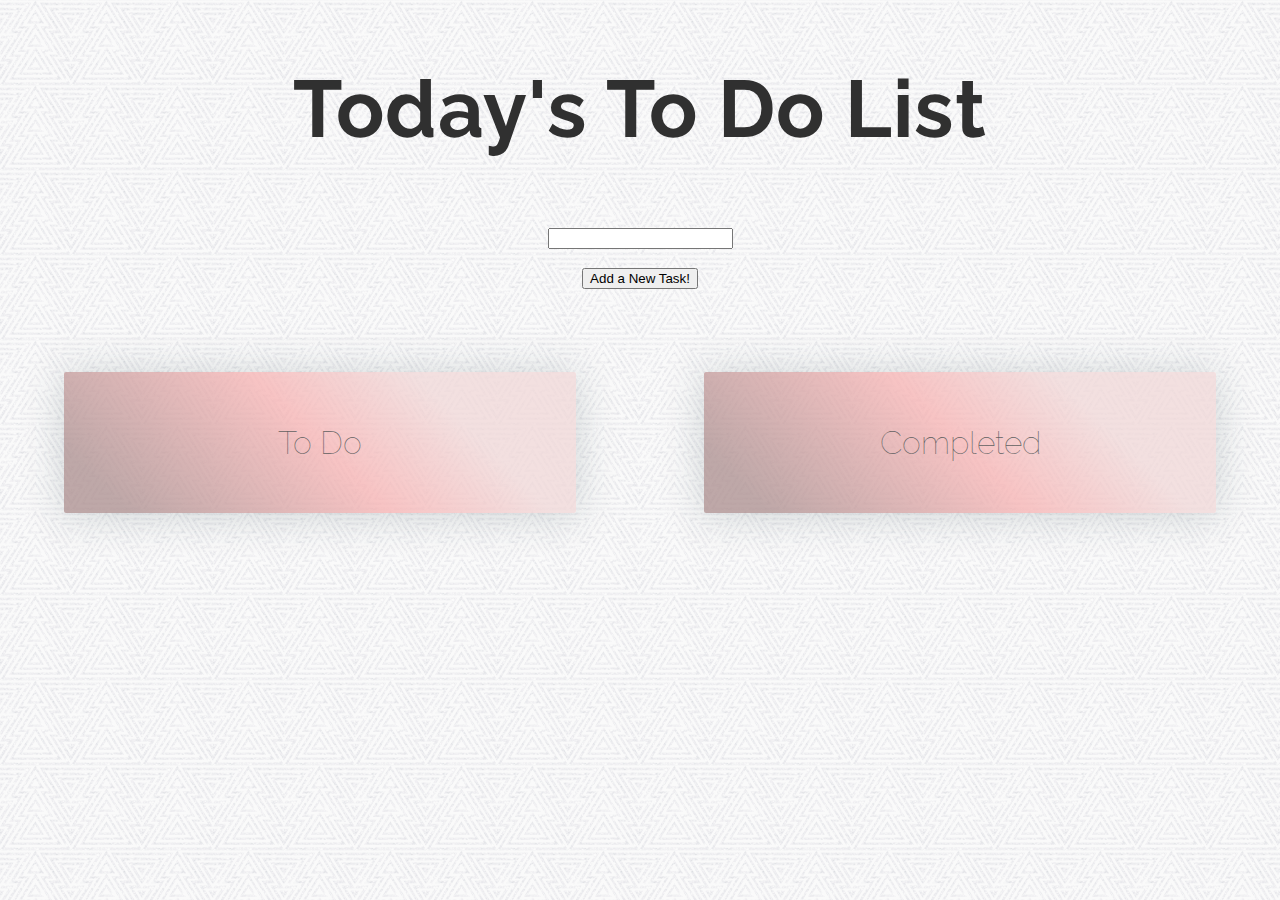
<file: index.html>
<!DOCTYPE html>
<html lang="en">

<head>
    <meta charset="UTF-8">

    <title>MyFirstApp</title>
    <script src="https://ajax.googleapis.com/ajax/libs/jquery/3.2.0/jquery.min.js"></script>
    <link href='https://fonts.googleapis.com/css?family=Playfair+Display:900|Raleway:300' rel='stylesheet' type='text/css'>
    <link rel="stylesheet" type="text/css" href="css/style.css">
    <script type="text/javascript" src="js/p5.js"></script>
</head>

<body>
    <div class="flex-container">
        <h1> Today's To Do List</h1>
        <br>
        <form>
            <input id="newTask" autocomplete='off' type="text" name="task">
        </form>
        <br>
        <button>Add a New Task!</button>
        <br>
    </div>
    <div class="container">
        <div class="listBox" id="toDo">
            <h2>To Do</h2>
            <ul id="toDolist"></ul>

        </div>

        <div class="listBox" id="finished">
            <h2>Completed</h2>
            <ul id="finishedList">
            </ul>
        </div>
    </div>
    <div class="p5Container">
        <canvas src="js/sketch.html"></canvas>
        <!-- <iframe class="p5Container" src="js/sketch.html" scrolling="no" ></iframe> -->
    </div>
</body>
<script type="text/javascript" src="js/script.js"></script>

</html>
</file>
<file: css/style.css>
@import url('https://fonts.googleapis.com/css?family=Architects+Daughter');
.flex-container {
    display: flex;
    align-items: center;
    justify-content: center;
    flex-direction: column;
    flex: 2;
}
body {
 background-image: url("../img/new_year_background.png");
 background-repeat: repeat;
 width: 100%;
 font-family: 'Raleway', sans-serif;
 color: #303030;
 margin-right: 0px;
 margin-left: 0px;
}

.listBox {
    min-width: 40%;
    min-height: 20%;
    background: linear-gradient(45deg, #AB8D8D 10%,#F7B2B2 50%,#F1D8D8 75%);
    border-radius: .125em;
    box-shadow: 0px 2px 40px rgba(34,62,66,.25);
    -webkit-transition: box-shadow 1s ease;
    transition: box-shadow 1s ease;
    padding: 2%;
    margin: 5%;
    opacity: .75;
    box-sizing: border-box;
    float: left;
}

li {
  list-style: none;
  font-family: 'Architects Daughter', cursive;
  font-size: 2em;
  color: #303030;
}
.done {
  text-decoration: line-through;
  color: #f5f5dc;
  text-shadow: 1px 1px 1px #0c0c0c;
}

h1 {
  font-size: 5em;
  letter-spacing: 1px;
  color: #303030;
}

h2 {
  text-align: center;
  font-weight: lighter;
  font-size: 2em;
}
.container {
  width: 100%;
}
@media (max-width:600px) {
  .listBox {
    float:none;
  }

}

.p5Container {
  position: absolute;
  top: 1%;
  left: 20%;

}

.p5Container iframe {
  position: absolute;
  border: 0 none;
  left: 0;
  width: 100px;
  height: 900px;
  z-index: -1;

}
canvas {
  position: absolute;
  z-index: -1;
  top: 0px;
  left:0px;
}
</file>
